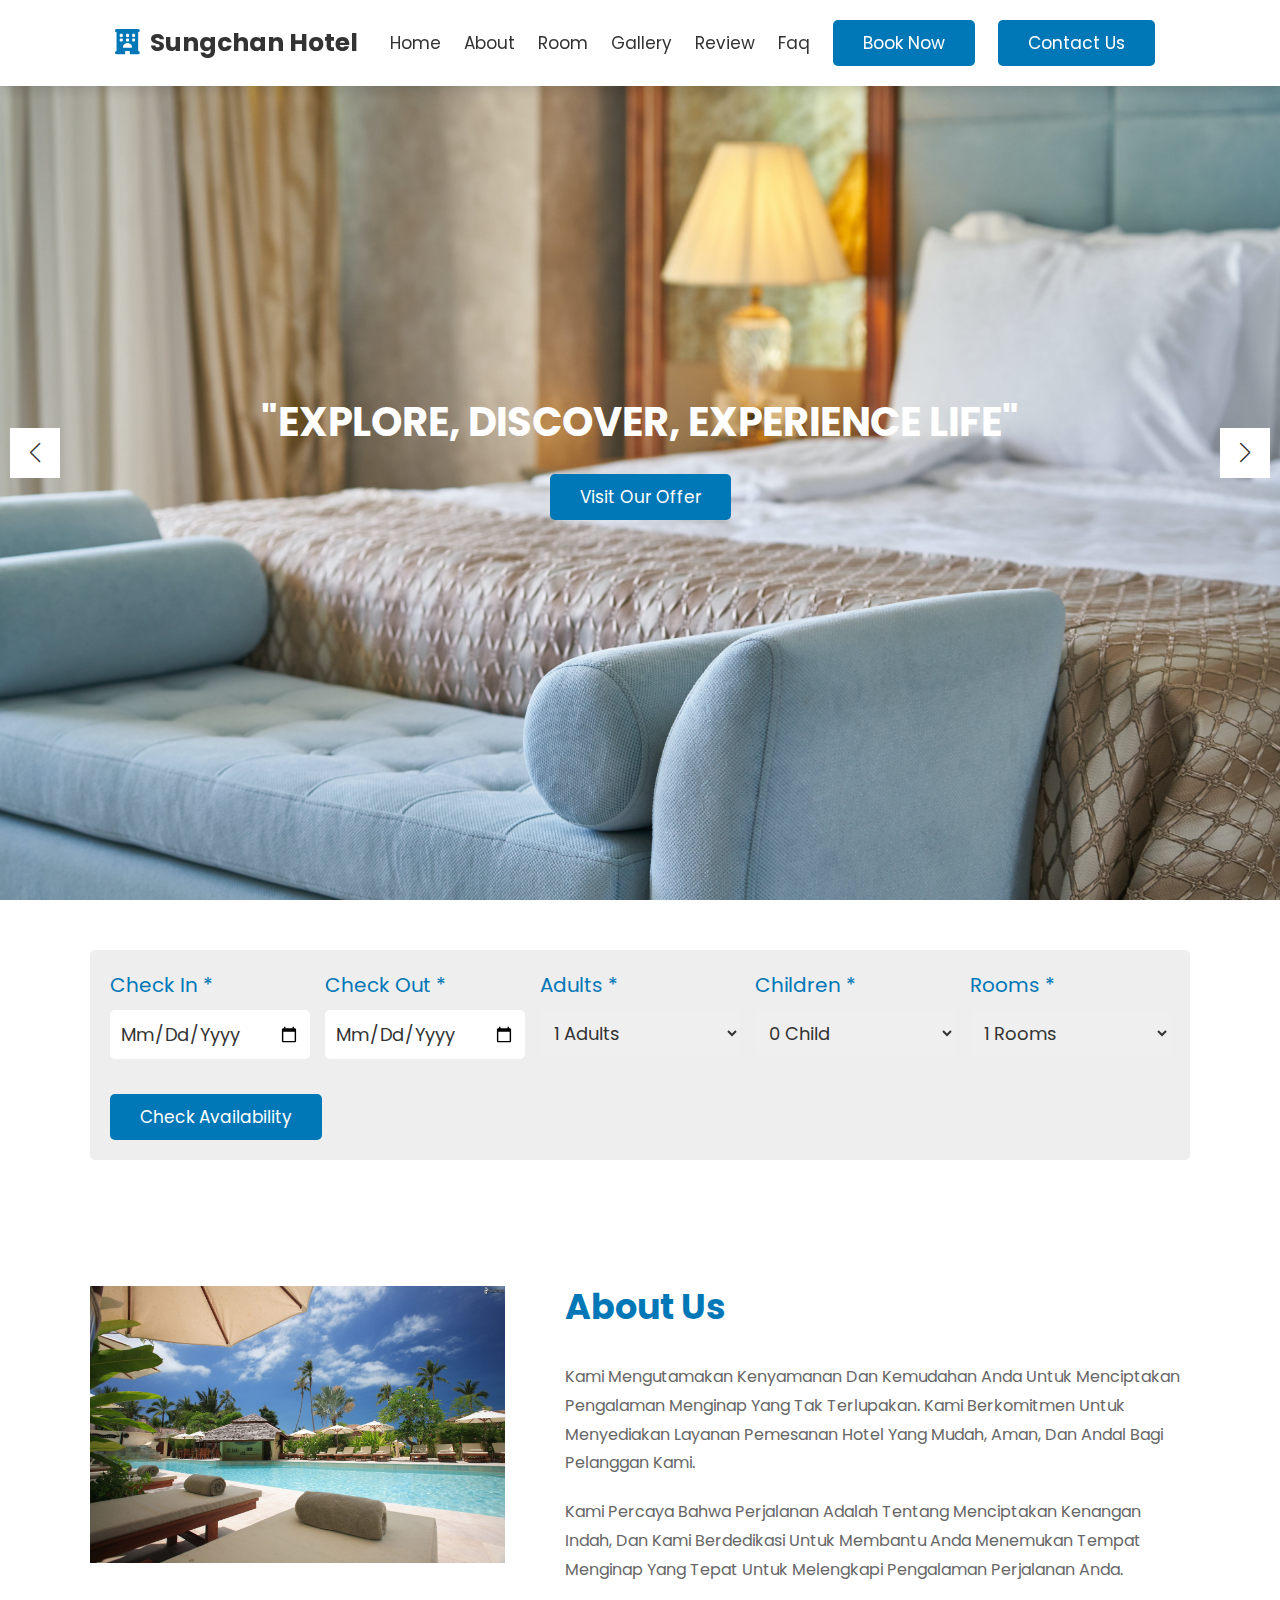
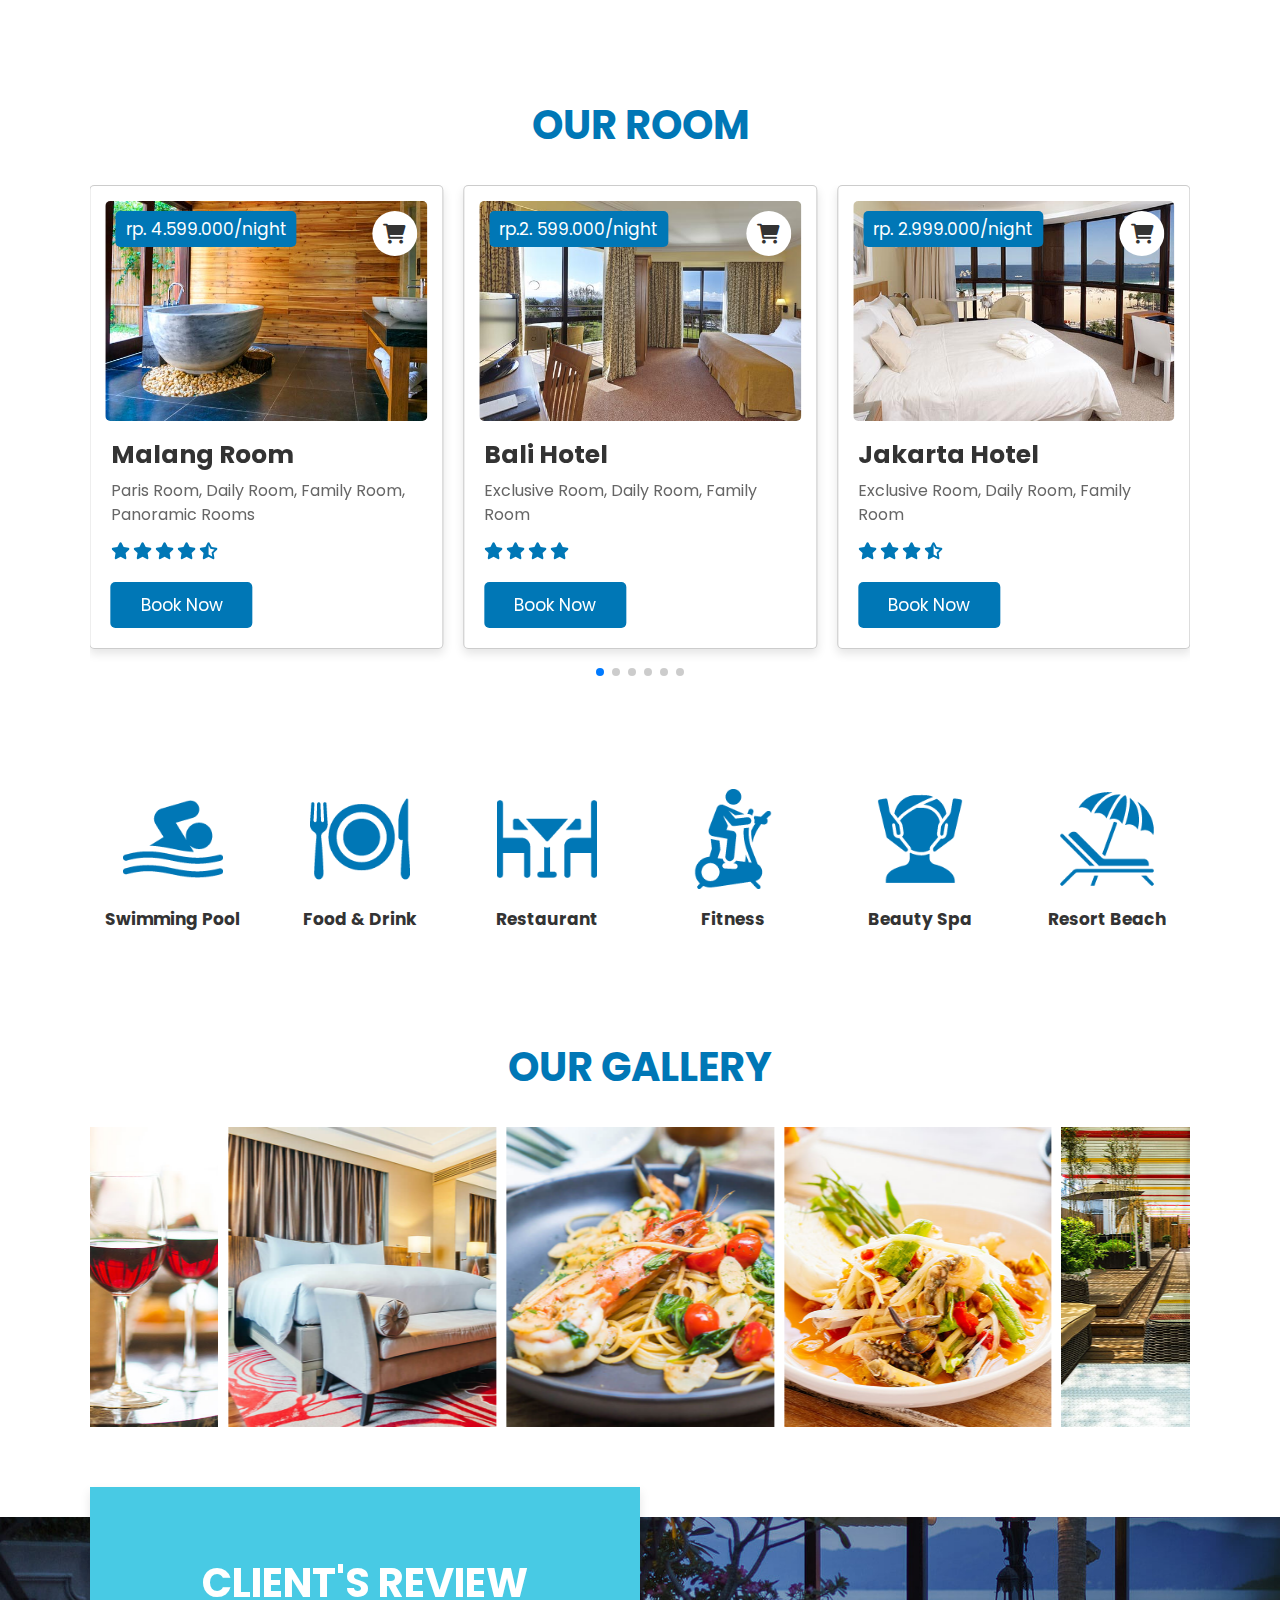
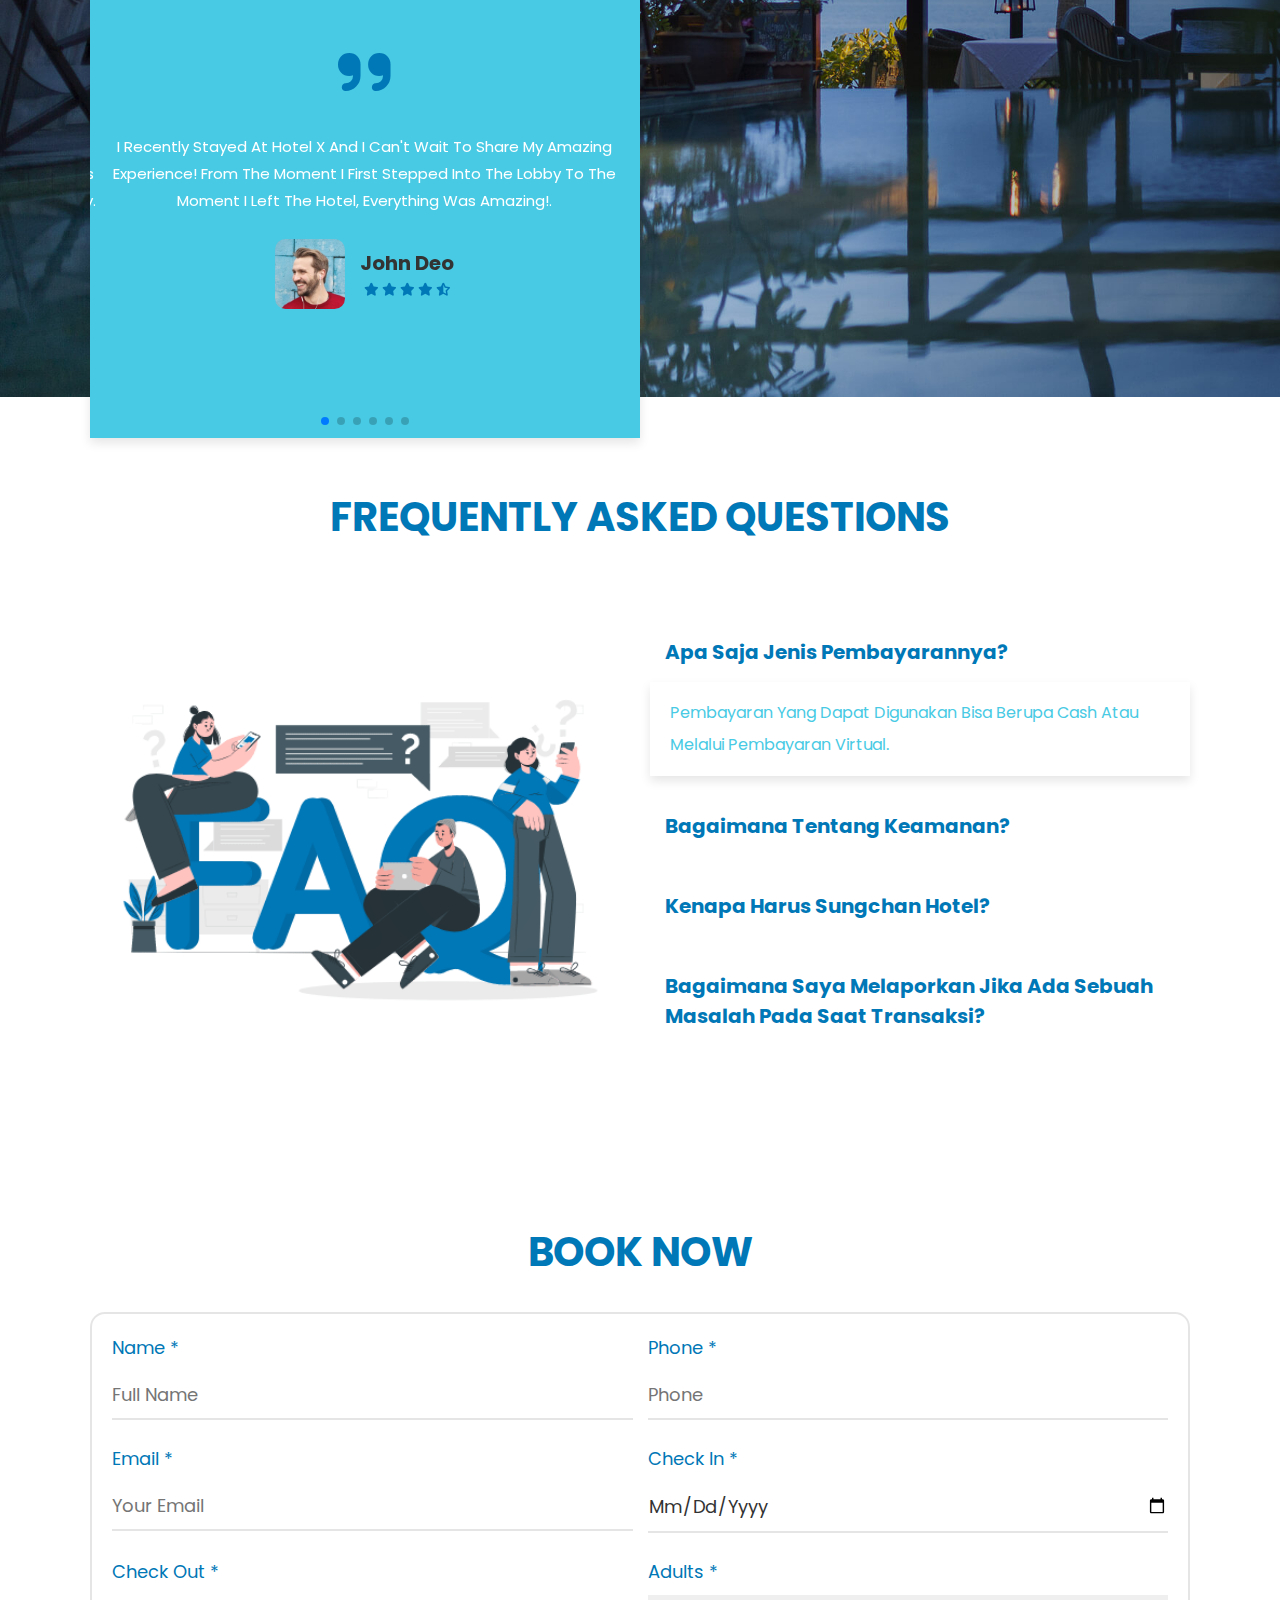
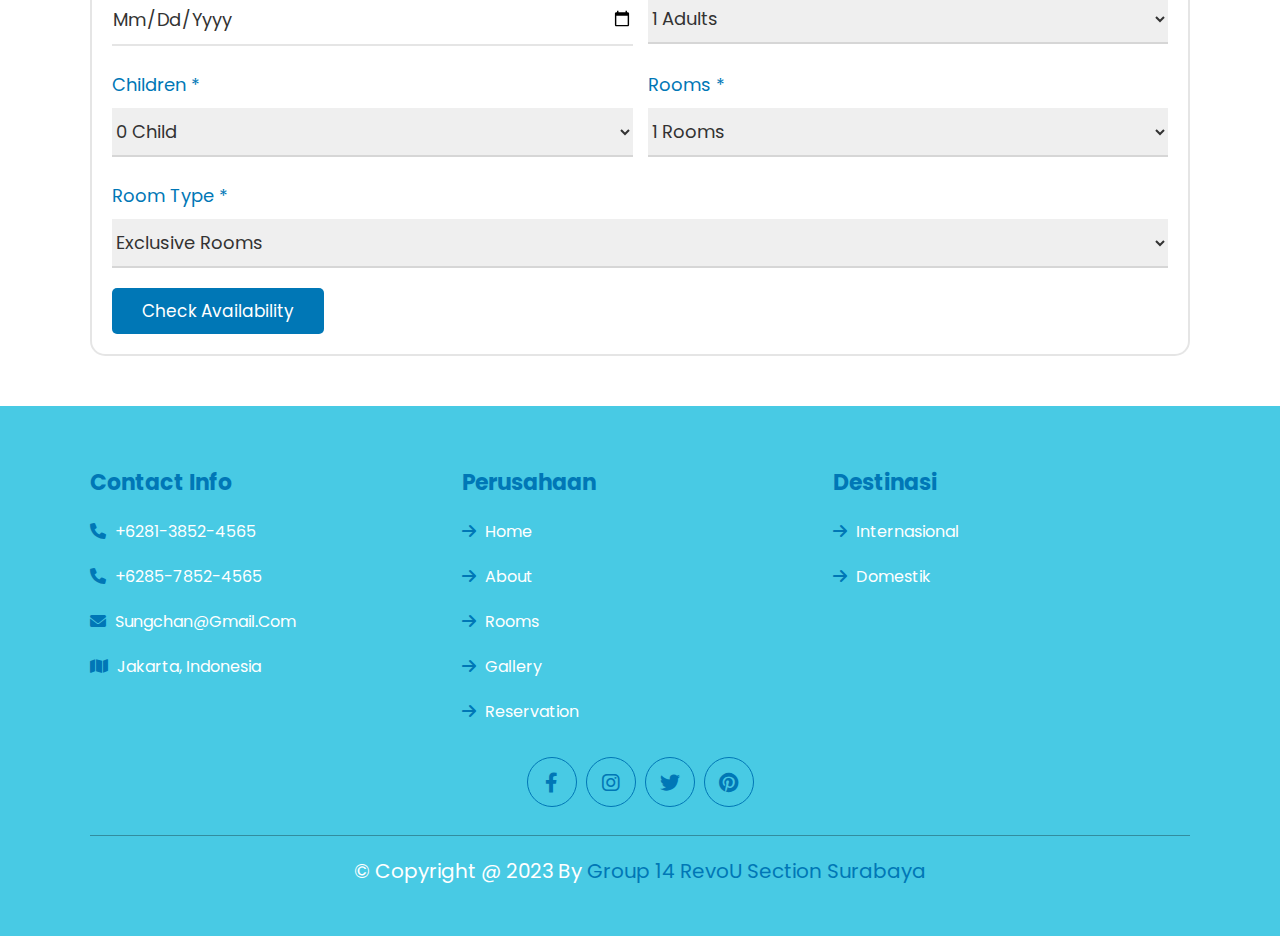
<file: index.html>
<!DOCTYPE html>
<html lang="en">
  <head>
    <meta charset="UTF-8" />
    <meta http-equiv="X-UA-Compatible" content="IE=edge" />
    <meta name="viewport" content="width=device-width, initial-scale=1.0" />
    <title>Sungchan Hotel</title>
    <!-- font awesome cdn link  -->
    <link rel="stylesheet" href="https://cdnjs.cloudflare.com/ajax/libs/font-awesome/6.0.0/css/all.min.css" />
    <!-- swiper js cdn link -->
    <link rel="stylesheet" href="https://cdn.jsdelivr.net/npm/swiper@9/swiper-bundle.min.css" />
    <!-- custom css link -->
    <link rel="stylesheet" href="style.css" />
  </head>
  <body>
    <!-- header -->

    <header class="header">
      <a href="#" class="logo"> <i class="fas fa-hotel"></i> sungchan hotel </a>

      <nav class="navbar">
        <a href="#home">home</a>
        <a href="#about">about</a>
        <a href="#room">room</a>
        <a href="#gallery">gallery</a>
        <a href="#review">review</a>
        <a href="#faq">faq</a>
        <a href="#reservation" class="btn"> book now</a>
        <a href= "contact.html" class="btn" >contact us</a>
      </nav>

      <div id="menu-btn" class="fas fa-bars"></div>
    </header>

    <!-- end -->

    <!-- home -->

    <section class="home" id="home">
      <div class="swiper home-slider">
        <div class="swiper-wrapper">
          <div class="swiper-slide slide" style="background: url(images/home-slide12.jpg) no-repeat">
            <div class="content">
              <h3>"Explore, Discover, Experience Life"</h3>
              <a href="#" class="btn"> visit our offer</a>
            </div>
          </div>

          <div class="swiper-slide slide" style="background: url(images/home-slide2.jpg) no-repeat">
            <div class="content">
              <h3>"Explore, Discover, Experience Life"</h3>
              <a href="#" class="btn"> visit our offer</a>
            </div>
          </div>

          <div class="swiper-slide slide" style="background: url(images/home-slide3.jpg) no-repeat">
            <div class="content">
              <h3>"Explore, Discover, Experience Life"</h3>
              <a href="#" class="btn"> visit our offer</a>
            </div>
          </div>

          <div class="swiper-slide slide" style="background: url(images/home-slide45.jpg) no-repeat">
            <div class="content">
              <h3>"Explore, Discover, Experience Life"</h3>
              <a href="#" class="btn"> visit our offer</a>
            </div>
          </div>
        </div>

        <div class="swiper-button-next"></div>
        <div class="swiper-button-prev"></div>
      </div>
    </section>

    <!-- end -->

    <!-- availability -->

    <section class="availability">
      <form action="">
        <div class="box">
          <p>check in <span>*</span></p>
          <input type="date" class="input" />
        </div>

        <div class="box">
          <p>check out <span>*</span></p>
          <input type="date" class="input" />
        </div>

        <div class="box">
          <p>adults <span>*</span></p>
          <select name="adults" id="" class="input">
            <option value="1">1 adults</option>
            <option value="2">2 adults</option>
            <option value="3">3 adults</option>
            <option value="4">4 adults</option>
            <option value="5">5 adults</option>
            <option value="6">6 adults</option>
          </select>
        </div>

        <div class="box">
          <p>children <span>*</span></p>
          <select name="child" id="" class="input">
            <option value="0">0 child</option>
            <option value="1">1 child</option>
            <option value="2">2 child</option>
            <option value="3">3 child</option>
            <option value="4">4 child</option>
            <option value="5">5 child</option>
            <option value="6">6 child</option>
          </select>
        </div>

        <div class="box">
          <p>rooms <span>*</span></p>
          <select name="rooms" id="" class="input">
            <option value="1">1 rooms</option>
            <option value="2">2 rooms</option>
            <option value="3">3 rooms</option>
            <option value="4">4 rooms</option>
            <option value="5">5 rooms</option>
            <option value="6">6 rooms</option>
          </select>
        </div>

        <input type="submit" value="check availability" class="btn" />
      </form>
    </section>

    <!-- end -->

    <!-- about -->

    <section class="about" id="about">
      <div class="row">
        <div class="image">
          <img src="images/about1.jpg" alt="" />
        </div>

        <div class="content">
          <h3>about us</h3>
          <p>Kami Mengutamakan kenyamanan dan kemudahan anda untuk menciptakan pengalaman menginap yang tak terlupakan. Kami berkomitmen untuk menyediakan layanan pemesanan hotel yang mudah, aman, dan andal bagi pelanggan kami.</p>
          <p>Kami percaya bahwa perjalanan adalah tentang menciptakan kenangan indah, dan kami berdedikasi untuk membantu Anda menemukan tempat menginap yang tepat untuk melengkapi pengalaman perjalanan Anda.</p>
        </div>
      </div>
    </section>

    <!-- end -->

    <!-- room -->

    <section class="room" id="room">
      <h1 class="heading">our room</h1>

      <div class="swiper room-slider">
        <div class="swiper-wrapper">
          <div class="swiper-slide slide">
            <div class="image">
              <span class="price">Rp.2. 599.000/night</span>
              <img src="images/room-1.jpg" alt="" />
              <a href="#" class="fas fa-shopping-cart"></a>
            </div>
            <div class="content">
              <h3>Bali Hotel</h3>
              <p>Exclusive room,
                Daily room,
                Family room
              </p>
              <div class="stars">
                <i class="fas fa-star"></i>
                <i class="fas fa-star"></i>
                <i class="fas fa-star"></i>
                <i class="fas fa-star"></i>
              </div>
              <a href="#" class="btn">book now</a>
            </div>
          </div>

          <div class="swiper-slide slide">
            <div class="image">
              <span class="price">Rp. 2.999.000/night</span>
              <img src="images/room-2.jpg" alt="" />
              <a href="#" class="fas fa-shopping-cart"></a>
            </div>
            <div class="content">
              <h3>Jakarta Hotel</h3>
              <p>Exclusive room,
                Daily room,
                Family room</p>
              <div class="stars">
                <i class="fas fa-star"></i>
                <i class="fas fa-star"></i>
                <i class="fas fa-star"></i>
                <i class="fas fa-star-half-alt"></i>
              </div>
              <a href="#" class="btn">book now</a>
            </div>
          </div>

          <div class="swiper-slide slide">
            <div class="image">
              <span class="price">Rp. 1.899.000/night</span>
              <img src="images/room-3.jpg" alt="" />
              <a href="#" class="fas fa-shopping-cart"></a>
            </div>
            <div class="content">
              <h3>Sao Paolo Hotel</h3>
              <p>Daily room,
                Family room</p>
              <div class="stars">
                <i class="fas fa-star"></i>
                <i class="fas fa-star"></i>
                <i class="fas fa-star"></i>
                <i class="fas fa-star"></i>
              </div>
              <a href="#" class="btn">book now</a>
            </div>
          </div>

          <div class="swiper-slide slide">
            <div class="image">
              <span class="price">Rp. 2.499.000/night</span>
              <img src="images/room-4.jpg" alt="" />
              <a href="#" class="fas fa-shopping-cart"></a>
            </div>
            <div class="content">
              <h3>Semarang Hotel</h3>
              <p>Exclusive room,
                Daily room,
                Family room,
                Panoramic rooms</p>
              <div class="stars">
                <i class="fas fa-star"></i>
                <i class="fas fa-star"></i>
                <i class="fas fa-star"></i>
                <i class="fas fa-star"></i>
                <i class="fas fa-star-half-alt"></i>
              </div>
              <a href="#" class="btn">book now</a>
            </div>
          </div>

          <div class="swiper-slide slide">
            <div class="image">
              <span class="price">Rp. 5.559.000/night</span>
              <img src="images/room-5.jpg" alt="" />
              <a href="#" class="fas fa-shopping-cart"></a>
            </div>
            <div class="content">
              <h3>Sydney Hotel</h3>
              <p>Exclusive room,
                Daily room,
                Family room,
                Panoramic room</p>
              <div class="stars">
                <i class="fas fa-star"></i>
                <i class="fas fa-star"></i>
                <i class="fas fa-star"></i>
                <i class="fas fa-star"></i>
                <i class="fas fa-star-half-alt"></i>
              </div>
              <a href="#" class="btn">book now</a>
            </div>
          </div>

          <div class="swiper-slide slide">
            <div class="image">
              <span class="price">Rp. 4.599.000/night</span>
              <img src="images/room-6.jpg" alt="" />
              <a href="#" class="fas fa-shopping-cart"></a>
            </div>
            <div class="content">
              <h3>Malang room</h3>
              <p>Paris room,
                Daily room,
                Family room,
                panoramic rooms</p>
              <div class="stars">
                <i class="fas fa-star"></i>
                <i class="fas fa-star"></i>
                <i class="fas fa-star"></i>
                <i class="fas fa-star"></i>
                <i class="fas fa-star-half-alt"></i>
              </div>
              <a href="#" class="btn">book now</a>
            </div>
          </div>
        </div>

        <div class="swiper-pagination"></div>
      </div>
    </section>

    <!-- end -->

    <!-- services -->

    <section class="services">
      <div class="box-container">
        <div class="box">
          <img src="images/service1.png" alt="" />
          <h3>swimming pool</h3>
        </div>

        <div class="box">
          <img src="images/service2.png" alt="" />
          <h3>food & drink</h3>
        </div>

        <div class="box">
          <img src="images/service3.png" alt="" />
          <h3>restaurant</h3>
        </div>

        <div class="box">
          <img src="images/service4.png" alt="" />
          <h3>fitness</h3>
        </div>

        <div class="box">
          <img src="images/service5.png" alt="" />
          <h3>beauty spa</h3>
        </div>

        <div class="box">
          <img src="images/service6.png" alt="" />
          <h3>resort beach</h3>
        </div>
      </div>
    </section>

    <!-- end -->

    <!-- gallery -->

    <section class="gallery" id="gallery">
      <h1 class="heading">our gallery</h1>

      <div class="swiper gallery-slider">
        <div class="swiper-wrapper">
          <div class="swiper-slide slide">
            <img src="images/gallery1.jpg" alt="" />
            <div class="icon">
              <i class="fas fa-magnifying-glass-plus"></i>
            </div>
          </div>

          <div class="swiper-slide slide">
            <img src="images/gallery2.jpg" alt="" />
            <div class="icon">
              <i class="fas fa-magnifying-glass-plus"></i>
            </div>
          </div>

          <div class="swiper-slide slide">
            <img src="images/gallery3.jpg" alt="" />
            <div class="icon">
              <i class="fas fa-magnifying-glass-plus"></i>
            </div>
          </div>

          <div class="swiper-slide slide">
            <img src="images/gallery4.jpg" alt="" />
            <div class="icon">
              <i class="fas fa-magnifying-glass-plus"></i>
            </div>
          </div>

          <div class="swiper-slide slide">
            <img src="images/gallery5.jpg" alt="" />
            <div class="icon">
              <i class="fas fa-magnifying-glass-plus"></i>
            </div>
          </div>

          <div class="swiper-slide slide">
            <img src="images/gallery6.jpg" alt="" />
            <div class="icon">
              <i class="fas fa-magnifying-glass-plus"></i>
            </div>
          </div>
        </div>
      </div>
    </section>

    <!-- end -->

    <!-- review -->

    <section class="review" id="review">
      <div class="swiper review-slider">
        <div class="swiper-wrapper">
          <div class="swiper-slide slide">
            <h2 class="heading">client's review</h2>
            <i class="fas fa-quote-right"></i>
            <p>I recently stayed at Hotel X and I can't wait to share my amazing experience! From the moment I first stepped into the lobby to the moment I left the hotel, everything was amazing!.</p>
            <div class="user">
              <img src="images/pic-1.png" alt="" />
              <div class="user-info">
                <h3>john deo</h3>
                <div class="stars">
                  <i class="fas fa-star"></i>
                  <i class="fas fa-star"></i>
                  <i class="fas fa-star"></i>
                  <i class="fas fa-star"></i>
                  <i class="fas fa-star-half-alt"></i>
                </div>
              </div>
            </div>
          </div>

          <div class="swiper-slide slide">
            <h2 class="heading">client's review</h2>
            <i class="fas fa-quote-right"></i>
            <p>Overall, I highly recommend Hotel Thank you to the entire Hotel X team for your hospitality and professionalism!</p>
            <div class="user">
              <img src="images/pic-2.png" alt="" />
              <div class="user-info">
                <h3>Charlotte</h3>
                <div class="stars">
                  <i class="fas fa-star"></i>
                  <i class="fas fa-star"></i>
                  <i class="fas fa-star"></i>
                  <i class="fas fa-star"></i>
                  <i class="fas fa-star-half-alt"></i>
                </div>
              </div>
            </div>
          </div>

          <div class="swiper-slide slide">
            <h2 class="heading">client's review</h2>
            <i class="fas fa-quote-right"></i>
            <p>The location of this hotel is very strategic, close to the city center and main attractions. However, it may take a little effort to find a parking space if you bring your own vehicle.</p>
            <div class="user">
              <img src="images/pic-3.png" alt="" />
              <div class="user-info">
                <h3>Tobey Garfield</h3>
                <div class="stars">
                  <i class="fas fa-star"></i>
                  <i class="fas fa-star"></i>
                  <i class="fas fa-star"></i>
                  <i class="fas fa-star"></i>
                  <i class="fas fa-star-half-alt"></i>
                </div>
              </div>
            </div>
          </div>

          <div class="swiper-slide slide">
            <h2 class="heading">client's review</h2>
            <i class="fas fa-quote-right"></i>
            <p>All areas, including my room, were clean and well maintained. The cleaning staff does a great job of maintaining order and cleanliness throughout the property.</p>
            <div class="user">
              <img src="images/pic-4.png" alt="" />
              <div class="user-info">
                <h3>Scarlette Olsen</h3>
                <div class="stars">
                  <i class="fas fa-star"></i>
                  <i class="fas fa-star"></i>
                  <i class="fas fa-star"></i>
                  <i class="fas fa-star"></i>
                  <i class="fas fa-star-half-alt"></i>
                </div>
              </div>
            </div>
          </div>

          <div class="swiper-slide slide">
            <h2 class="heading">client's review</h2>
            <i class="fas fa-quote-right"></i>
            <p>The customer service at Hotel The staff is friendly, responsive and always ready to help with a smile on their face. They really give their full attention to every guest.</p>
            <div class="user">
              <img src="images/pic-5.png" alt="" />
              <div class="user-info">
                <h3>Harbor Mesh</h3>
                <div class="stars">
                  <i class="fas fa-star"></i>
                  <i class="fas fa-star"></i>
                  <i class="fas fa-star"></i>
                  <i class="fas fa-star"></i>
                  <i class="fas fa-star-half-alt"></i>
                </div>
              </div>
            </div>
          </div>

          <div class="swiper-slide slide">
            <h2 class="heading">client's review</h2>
            <i class="fas fa-quote-right"></i>
            <p>The restaurant at this hotel is truly amazing. A varied menu with delicious flavors. I really enjoyed my dinner there, although perhaps some vegetarian options could be added to provide more variety.</p>
            <div class="user">
              <img src="images/pic-6.png" alt="" />
              <div class="user-info">
                <h3>Chou Tzuyu</h3>
                <div class="stars">
                  <i class="fas fa-star"></i>
                  <i class="fas fa-star"></i>
                  <i class="fas fa-star"></i>
                  <i class="fas fa-star"></i>
                  <i class="fas fa-star-half-alt"></i>
                </div>
              </div>
            </div>
          </div>
          
          
        </div>
        <div class="swiper-pagination"></div>
      </div>
    </section>

    <!-- end -->

    <!-- faq -->

    <section class="faqs" id="faq">
      <h1 class="heading">frequently asked questions</h1>

      <div class="row">
        <div class="image">
          <img src="images/FAQs.gif" alt="" />
        </div>

        <div class="content">
          <div class="box active">
            <h3>apa saja jenis Pembayarannya?</h3>
            <p>Pembayaran yang dapat digunakan bisa berupa cash atau melalui Pembayaran virtual.</p>
          </div>

          <div class="box">
            <h3>bagaimana tentang keamanan?</h3>
            <p>Untuk keamanan, kami memberikan verifikasi dan menjamin jika terjadi masalah dari pihak hotel dapat melakukan refund.</p>
          </div>

          <div class="box">
            <h3>kenapa harus Sungchan hotel?</h3>
            <p>Karena kami menyediakan hotel yang terbaik untuk anda.</p>
          </div>

          <div class="box">
            <h3>bagaimana saya melaporkan jika ada sebuah masalah pada saat transaksi?</h3>
            <p>anda dapat melaporkan kendala dalam transaksi dengan menginformasikan kepada kami
              melalui email kami dan kami akan langsung mengatasi dalam 1x24 jam.</p>
          </div>

          <div class="box">
            <h3></h3>
            <p></p>
          </div>
        </div>
      </div>
    </section>

    <!-- end -->

    <!-- reservation -->

    <section class="reservation" id="reservation">
      <h1 class="heading">book now</h1>

      <form action="">
        <div class="container">
          <div class="box">
            <p>Name <span>*</span></p>
            <input type="text" class="input" placeholder="full Name" />
          </div>

            <div class="box">
            <p>Phone <span>*</span></p>
            <input type="text" class="input"  placeholder="phone" />
          </div>

          <div class="box">
            <p>email <span>*</span></p>
            <input type="text" class="input" placeholder="Your Email" />
          </div>

          <div class="box">
            <p>check in <span>*</span></p>
            <input type="date" class="input" />
          </div>

          <div class="box">
            <p>check out <span>*</span></p>
            <input type="date" class="input" />
          </div>

          <div class="box">
            <p>adults <span>*</span></p>
            <select name="adults" class="input">
              <option value="1">1 adults</option>
              <option value="2">2 adults</option>
              <option value="3">3 adults</option>
              <option value="4">4 adults</option>
              <option value="5">5 adults</option>
              <option value="6">6 adults</option>
            </select>
          </div>

          <div class="box">
            <p>children <span>*</span></p>
            <select name="child" class="input">
              <option value="0">0 child</option>
              <option value="1">1 child</option>
              <option value="2">2 child</option>
              <option value="3">3 child</option>
              <option value="4">4 child</option>
              <option value="5">5 child</option>
              <option value="6">6 child</option>
            </select>
          </div>

          <div class="box">
            <p>rooms <span>*</span></p>
            <select name="rooms" class="input">
              <option value="1">1 rooms</option>
              <option value="2">2 rooms</option>
              <option value="3">3 rooms</option>
              <option value="4">4 rooms</option>
              <option value="5">5 rooms</option>
              <option value="6">6 rooms</option>
            </select>
          </div>

          <div class="box">
            <p>room type <span>*</span></p>
            <select name="type" class="input">
              <option value="1">exclusive rooms</option>
              <option value="2">family rooms</option>
              <option value="3">daily rooms</option>
              <option value="4">panoramic rooms</option>
            </select>
          </div>
        </div>
        <input type="submit" value="check availability" class="btn" />
      </form>
    </section>

    <!-- end -->

    <!-- footer -->

    <section class="footer">
      <div class="box-container">
        <div class="box">
          <h3>contact info</h3>
          <a href="#"> <i class="fas fa-phone"></i> +6281-3852-4565 </a>
          <a href="#"> <i class="fas fa-phone"></i> +6285-7852-4565</a>
          <a href="#"> <i class="fas fa-envelope"></i> Sungchan@gmail.com</a>
          <a href="#"> <i class="fas fa-map"></i> Jakarta, Indonesia</a>
        </div>

        <div class="box">
          <h3>Perusahaan</h3>
          <a href="#"> <i class="fas fa-arrow-right"></i> home</a>
          <a href="#"> <i class="fas fa-arrow-right"></i> about</a>
          <a href="#"> <i class="fas fa-arrow-right"></i> rooms</a>
          <a href="#"> <i class="fas fa-arrow-right"></i> gallery</a>
          <a href="#"> <i class="fas fa-arrow-right"></i> reservation</a>
        </div>

        <div class="box">
          <h3>Destinasi</h3>
          <a href="#"> <i class="fas fa-arrow-right"></i> Internasional</a>
          <a href="#"> <i class="fas fa-arrow-right"></i> Domestik</a>
        </div>
      </div>

      <div class="share">
        <a href="#" class="fab fa-facebook-f"></a>
        <a href="#" class="fab fa-instagram"></a>
        <a href="#" class="fab fa-twitter"></a>
        <a href="#" class="fab fa-pinterest"></a>
      </div>

      <div class="credit">&copy; copyright @ 2023 by <span>Group 14 RevoU Section Surabaya</span></div>
    </section>

    <!-- end -->

    <script src="https://cdn.jsdelivr.net/npm/swiper@9/swiper-bundle.min.js"></script>

    <script src="script.js"></script>
  </body>
</html>
</file>
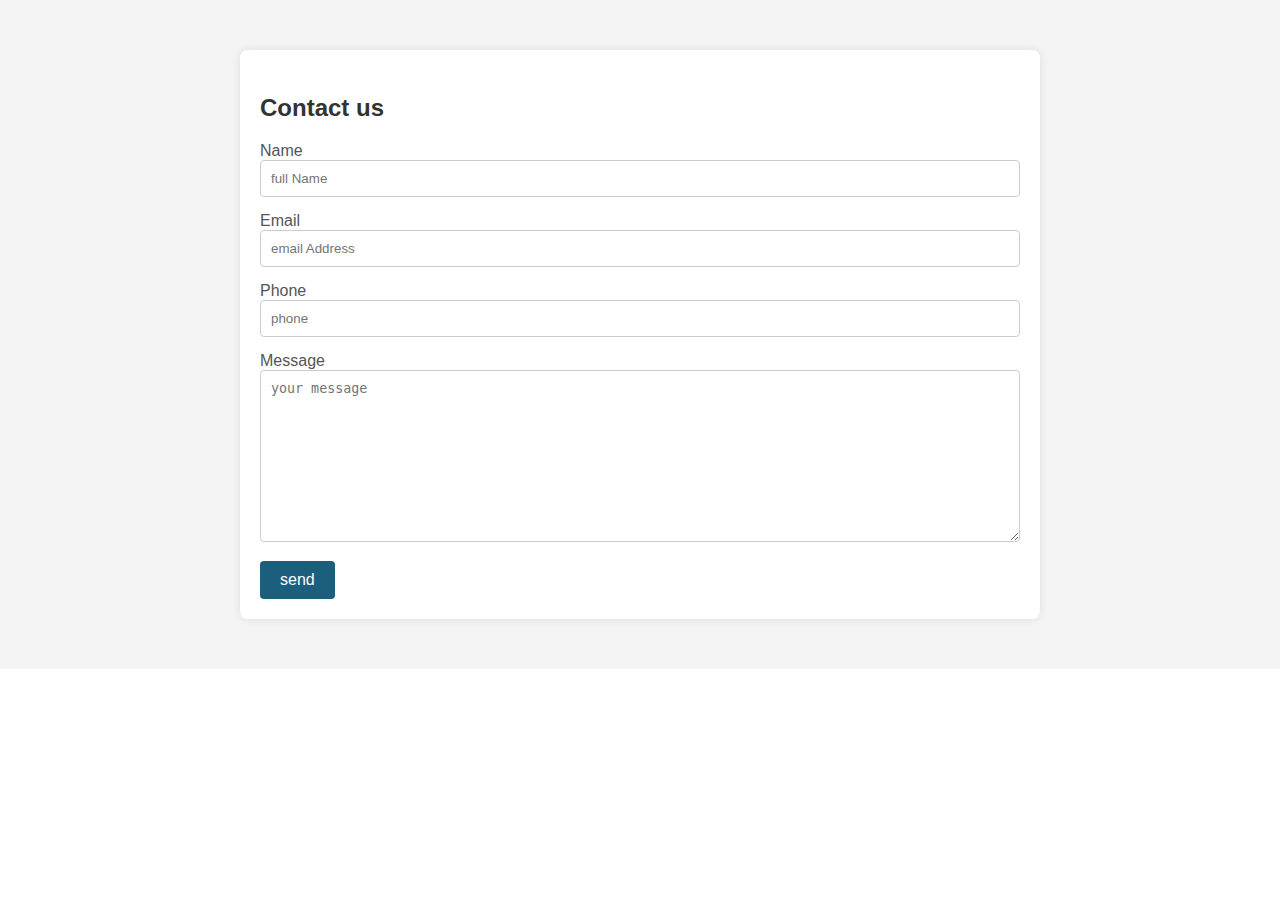
<file: contact.html>
<!DOCTYPE html>
<html lang="en">
<head>
    <meta charset="UTF-8">
    <meta name="viewport" content="width=device-width, initial-scale=1.0">
    <title>contact-section</title>
    <link rel="stylesheet" href="contact.css" />
</head>
<body>
    <section id="contact-section">
    <div class="container">
      <div class="grid">
        <form method="post" class="form" id="form" data-netlify="true">
          <h3 class="form-title">Contact us</h3>
          <div>
            <label for="name">Name</label><br />
            <input name="full-name" id="full-name" type="text" cols="30" rows="10" placeholder="full Name" required />
          </div>

          <div>
            <label for="email">Email</label><br />
            <input name="email" id="email" type="email" cols="30" rows="10" placeholder="email Address" required />
          </div>

          <div>
            <label for="phone">Phone</label><br />
            <input name="phone" id="phone" type="text" cols="30" rows="10"  min="0" placeholder="phone" required />
          </div>

          <div>
            <label for="message">Message</label><br />
            <textarea name="message" id="message" cols="30" rows="10" placeholder="your message" required></textarea>
          </div>
          <button class="btn" type="submit">send</button>
        </form>
      </div>
    </div>
  </section>
</body>
<script>

const contactForm = document.getElementById('form');

contactForm.addEventListener('submit', (event) => {
    event.preventDefault();

    const fullName = document.getElementById('full-name').value;
    const email = document.getElementById('email').value;
    const phone = document.getElementById('phone').value;
    const message = document.getElementById('message').value;

  
    fetch('https://be-2-section-surabaya-group-14-production.up.railway.app/contact', {
        method: 'POST',
        headers: { 'Content-Type': 'application/json' },
        body: JSON.stringify({
            fullname: fullName,
            email: email,
            phone: phone,
            message: message,
        }),
    })
    .then((response) => {
        if (response.ok) {
            alert('Successfully Submit Form');
            location.reload(true);
        } else {
            alert('Failed to Submit Form');
        }
    })
    .catch((error) => {
        alert('Something Went Wrong to Submit!', error);
    });
});

</script>
</html>
</file>
<file: style.css>
@import url('https://fonts.googleapis.com/css2?family=Poppins:wght@100;200;300;400;500;600&display=swap');

:root{
    --primary:#0077b6;
    --secondary:#48cae4;
    --black:#333;
    --white:#fff;
    --box-shadow: 0 .5rem 1rem rgba(0, 0, 0, 0.1);
}

*{
    font-family: 'Poppins', sans-serif;
    margin: 0; padding: 0;
    box-sizing: border-box;
    outline: none; border: none;
    text-decoration: none;
    text-transform: capitalize;
    transition: .2s linear;
}

html{
    font-size: 62.5%;
    overflow-x: hidden;
    scroll-padding-top: 9rem;
    scroll-behavior: smooth;
}

html::-webkit-scrollbar{
    width: .8rem;
}

html::-webkit-scrollbar-track{
    background: transparent;
}

html::-webkit-scrollbar-thumb{
    background: var(--primary);
    border-radius: .5rem;
}

section{
    padding: 5rem 7%;
}

.heading{
    font-size: 4rem;
    color: var(--primary);
    text-align: center;
    text-transform: uppercase;
    font-weight: bolder;
    margin-bottom: 3rem;
}

.btn{
    display: inline-block;
    margin-top: 1rem;
    padding: 1rem 3rem;
    background: var(--primary);
    border-radius: .5rem;
    color: var(--white);
    font-size: 1.7rem;
    cursor: pointer;
}

.btn:hover{
    background: var(--secondary);
}

/* header */

.header{
    position: fixed;
    top: 0; left: 0; right: 0;
    z-index: 1000;
    background: var(--white);
    box-shadow: var(--box-shadow);
    display: flex;
    align-items: center;
    justify-content: space-between;
    padding: 2rem 9%;
}

.header .logo{
    font-size: 2.5rem;
    font-weight: bolder;
    color: var(--black);
}

.header .logo i{
    color: var(--primary);
    padding-right: .5rem;
}

.header .navbar a{
    font-size: 1.7rem;
    color: var(--black);
    margin: 0 1rem;
}

.header .navbar a:hover{
    color: var(--primary);
}

.header .navbar .btn{
    margin-top: 0;
    color: var(--white);
}

.header .navbar .btn:hover{
    color: var(--white);
}

#menu-btn{
    display: none;
    font-size: 2.5rem;
    margin-left: 1.7rem;
    cursor: pointer;
    color: var(--black);
}

#menu-btn:hover{
    color: var(--primary);
}

/* end */

/* home */

.home{
    padding: 0;
}

.home .slide{
    min-height: 100vh;
    background-size: cover !important;
    background-position: center !important;
    display: flex;
    align-items: center;
    justify-content: center;
    z-index: -1;
}

.home .slide .content{
    width: 80rem;
    text-align: center;
}

.home .slide .content h3{
    font-size: 4rem;
    text-transform: uppercase;
    color: var(--white);
    line-height: 1.1;
    padding: 2rem 0;
}

.swiper-button-next,
.swiper-button-prev{
    height: 5rem;
    width: 5rem;
    line-height: 5rem;
    background: var(--white);
    color: var(--black);
}

.swiper-button-next:hover,
.swiper-button-prev:hover{
    background: var(--primary);
    color: var(--white);
}

.swiper-button-next::after,
.swiper-button-prev::after{
    font-size: 2rem;
}

/* end */

/* availability */

.availability form{
    display: flex;
    flex-wrap: wrap;
    gap: 1.5rem;
    background: #eee;
    padding: 2rem;
    border-radius: .5rem;
}

.availability form .box{
    flex: 1 1 20rem;
}

.availability form .box p{
    font-size: 2rem;
    color: var(--primary);
}

.availability form .box .input{
    width: 100%;
    padding: 1rem;
    font-size: 1.8rem;
    color: var(--black);
    margin: 1rem 0;
    border-radius: .5rem;
}

/* end */

/* about */

.about .row{
    display: flex;
    flex-wrap: wrap;
    align-items: center;
    gap: 6rem;
}

.about .row .image{
    flex: 1 1 30rem;
}

.about .row .image img{
    width: 100%;
}

.about .row .content{
    flex: 1 1 51rem;
}

.about .row .content h3{
    font-size: 3.5rem;
    color: var(--primary);
    padding: 2rem 0;
}

.about .row .content p{
    font-size: 1.6rem;
    color: #666;
    padding: 1rem 0;
    line-height: 1.8;
}

/* end */

/* rooms */

.room .slide{
    background: var(--white);
    border: .1rem solid rgba(0, 0, 0, 0.2);
    border-radius: .5rem;
    box-shadow: var(--box-shadow);
    margin-bottom: 4rem;
}

.room .slide .image{
    height: 25rem;
    width: 100%;
    padding: 1.5rem;
    overflow: hidden;
    position: relative;
}

.room .slide .image img{
    width: 100%;
    height: 100%;
    border-radius: .5rem;
    object-fit: cover;
}

.room .slide .image .price{
    position: absolute;
    top: 2.5rem; left: 2.5rem;
    background: var(--primary);
    color: var(--white);
    font-size: 1.7rem;
    padding: .5rem 1rem;
    border-radius: .5rem;
    text-transform: lowercase;
}

.room .slide .image .fa-shopping-cart{
    position: absolute;
    top: 2.5rem; right: 2.5rem;
    height: 4.5rem;
    width: 4.5rem;
    line-height: 4.5rem;
    text-align: center;
    font-size: 2rem;
    background: var(--white);
    color: var(--black);
    border-radius: 50%;
}

.room .slide .image .fa-shopping-cart:hover{
    background: var(--secondary);
    color: var(--white);
}

.room .slide .content{
    padding: 2rem;
    padding-top: 0;
}

.room .slide .content h3{
    font-size: 2.5rem;
    color: var(--black);
}

.room .slide .content p{
    font-size: 1.6rem;
    color: #666;
    padding: .5rem 0;
    line-height: 1.5;
}

.room .slide .content .stars{
    padding: 1rem 0;
}

.room .slide .content .stars i{
    font-size: 1.7rem;
    color: var(--primary);
}

/* end */

/* services */

.services .box-container{
    display: grid;
    grid-template-columns: repeat(auto-fit, minmax(16rem,1fr));
    gap: 2rem;
}

.services .box-container .box{
    text-align: center;
}

.services .box-container .box img{
    height: 10rem;
    margin-bottom: .7rem;
}

.services .box-container .box h3{
    font-size: 1.7rem;
    color: var(--black);
    padding: .5rem 0;
}

/* end */

/* gallery */

.gallery .slide{
    height: 30rem;
    position: relative;
    overflow: hidden;
}

.gallery .slide img{
    height: 100%;
    width: 100%;
    object-fit: cover;
}

.gallery .slide .icon{
    display: none;
    align-items: center;
    justify-content: center;
    position: absolute;
    top: 0; left: 0;
    z-index: 10;
    height: 100%;
    width: 100%;
    background: rgba(0, 0, 0, 0.5);
}

.gallery .slide .icon i{
    font-size: 6rem;
    color: var(--white);
}

.gallery .slide:hover .icon{
    display: flex;
}

/* end */

/* review */

.review{
    background-image: url("images/review.jpg");
    background-repeat: no-repeat;
    background-size: cover;
    width: 100%;
    height: 48rem;
    position: relative;
    margin: 4rem 0;
}

.review .review-slider{
    background: var(--secondary);
    padding: 2rem;
    width: 50%;
    height: 145%;
    margin-top: -8rem;
    margin-right: 60rem;
    padding-top: 6%;
    color: var(--white);
    box-shadow: var(--box-shadow);
}

.review .slide{
    text-align: center;
}

.review .slide .heading{
    color: var(--white);
}

.review .slide i{
    font-size: 6rem;
    color: var(--primary);
}

.review .slide p{
    padding-bottom: 1.5rem;
    padding-top: 3rem;
    font-size: 1.5rem;
    line-height: 1.8;
    color: var(--white);
}

.review .slide .user{
    display: flex;
    gap: 1.5rem;
    align-items: center;
    justify-content: center;
    padding: 1rem 0;
    border-radius: .5rem;
}


.review .slide .user img{
    height: 7rem;
    width: 7rem;
    border-radius: 15%;
    object-fit: cover;
}

.review .slide .user h3{
    font-size: 2rem;
    color: var(--black);
    padding-bottom: .5rem;
}

.review .slide .user i{
    font-size: 1.3rem;
    color: var(--primary);
}

/* end */

/* faq */

.faqs .row{
    display: flex;
    flex-wrap: wrap;
    gap: 2rem;
    align-items: center;
}

.faqs .row .image{
    flex: 1 1 40rem;
}

.faqs .row .image img{
    width: 100%;
}

.faqs .row .content{
    flex: 1 1 40rem;
}

.faqs .row .content .box{
    margin-top: 2rem;
}

.faqs .row .content .box h3{
    font-size: 2rem;
    color: var(--primary);
    padding: 1.5rem;
    cursor: pointer;
}

.faqs .row .content .box p{
    font-size: 1.6rem;
    padding: 1.5rem 2rem;
    line-height: 2;
    color: var(--secondary);
    box-shadow: var(--box-shadow);
    display: none;
}

.faqs .row .content .box.active p{
    display: inline-block;
}

/* end */

/* reservation */

.reservation form{
    padding: 2rem;
    border: .2rem solid rgba(0, 0, 0, 0.1);
    border-radius: 1.5rem;
}

.reservation form .container{
    display: flex;
    flex-wrap: wrap;
    gap: 1.5rem;
}

.reservation form .container .box{
    flex: 1 1 40rem;
}

.reservation form .container .box p{
    font-size: 1.8rem;
    color: var(--primary);
}

.reservation form .container .box .input{
    font-size: 1.8rem;
    width: 100%;
    padding: 1rem 0;
    margin: 1rem 0;
    border-bottom: .2rem solid rgba(0, 0, 0, 0.1);
    color: var(--black);
}

/* end */

/* footer */

.footer{
    background: var(--secondary);
}

.footer .box-container{
    display: grid;
    grid-template-columns: repeat(auto-fit, minmax(25rem, 1fr));
    gap: 1.5rem;
}

.footer .box-container .box h3{
    font-size: 2.2rem;
    padding: 1rem 0;
    color: var(--primary);
}

.footer .box-container .box a{
    font-size: 1.6rem;
    display: block;
    color: var(--white);
    padding: 1rem 0;
}

.footer .box-container .box a i{
    color: var(--primary);
    padding-right: .5rem;
}

.footer .box-container .box a:hover{
    color: var(--primary);
}

.footer .share{
    padding-top: 2rem;
    text-align: center;
}

.footer .share a{
    color: var(--primary);
    font-size: 2rem;
    width: 5rem;
    height: 5rem;
    line-height: 5rem;
    border-radius: 50%;
    border: .1rem solid var(--primary);
    margin: .3rem;
}

.footer .share a:hover{
    color: var(--white);
    background: var(--primary);
    transform: rotate(360deg);
}

.footer .credit{
    font-size: 2rem;
    text-align: center;
    margin-top: 2.5rem;
    padding-top: 2rem;
    border-top: .1rem solid rgba(0, 0, 0, 0.3);
    color: var(--white);
}

.footer .credit span{
    color: var(--primary);
}

/* end */
/* media queries */

@media (max-width:991px){

    html{
        font-size: 55%;
    }

    .header{
        padding: 2rem 3rem;
    }

}

@media (max-width: 768px){

    #menu-btn{
        display: inline-block;
    }

    .header .navbar{
        position: absolute;
        top: 110%; right: -110%;
        width: 30rem;
        box-shadow: var(--box-shadow);
        background: var(--white);
        border-radius: .5rem;
    }

    .header .navbar.active{
        right: 2rem;
        transition: .4s linear;
    }

    .header .navbar a{
        font-size: 2rem;
        margin: 2rem 2.5rem;
        display: block;
    }

    .home .slide .content{
        width: 50rem;
    }

    .review .review-slider{
        width: 100%;
        padding: 1rem;
        padding-top: 15%;
    }

}

@media (max-width: 450px){

    html{
        font-size: 50%;
    }

    .home .slide .content{
        width: 30rem;
    }

    .home .slide .content h3{
        font-size: 3rem;
    }

}
</file>
<file: contact.css>
body {
    font-family: 'Arial', sans-serif;
    margin: 0;
    padding: 0;
}

#contact-section {
    background-color: #f4f4f4;
    padding: 50px 0;
}

.container {
    max-width: 800px;
    margin: 0 auto;
}

.grid {
    display: grid;
    gap: 20px;
}

.form {
    background-color: #fff;
    padding: 20px;
    border-radius: 8px;
    box-shadow: 0 0 10px rgba(0, 0, 0, 0.1);
}

.form-title {
    font-size: 24px;
    color: #333;
    margin-bottom: 20px;
}

label {
    font-size: 16px;
    color: #555;
}

input,
textarea {
    width: 100%;
    padding: 10px;
    margin-bottom: 15px;
    border: 1px solid #ccc;
    border-radius: 4px;
    box-sizing: border-box;
}

.btn {
    background-color: #1c5f7c;
    color: #fff;
    padding: 10px 20px;
    font-size: 16px;
    border: none;
    border-radius: 4px;
    cursor: pointer;
}

.btn:hover {
    background-color: #42a1ca;
}
</file>
